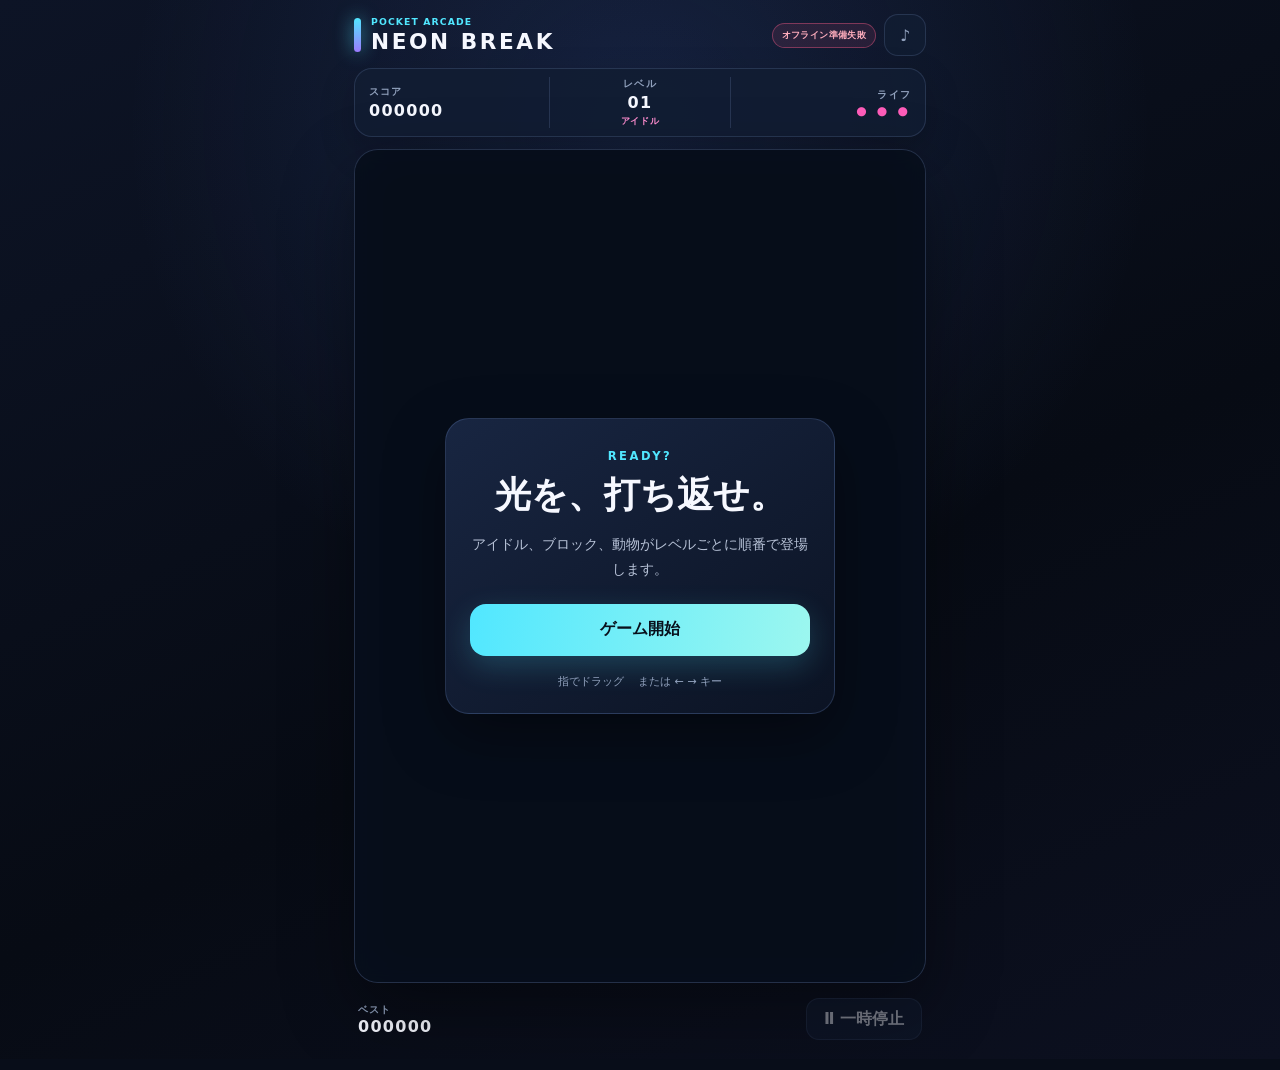
<file: index.html>
<!doctype html>
<html lang="ja">
<head>
  <meta charset="utf-8">
  <meta name="viewport" content="width=device-width, initial-scale=1, viewport-fit=cover">
  <meta name="theme-color" content="#10182b">
  <meta name="description" content="指一本で遊べる、オフライン対応のスマホ向けブロック崩し。">
  <meta name="apple-mobile-web-app-capable" content="yes">
  <meta name="apple-mobile-web-app-status-bar-style" content="black-translucent">
  <meta name="apple-mobile-web-app-title" content="NEON BREAK">
  <title>NEON BREAK - ブロック崩し</title>
  <link rel="manifest" href="./manifest.webmanifest">
  <link rel="icon" href="./icons/icon.svg" type="image/svg+xml">
  <link rel="apple-touch-icon" href="./icons/icon-maskable.svg">
  <link rel="stylesheet" href="./styles.css">
</head>
<body>
  <main class="app-shell">
    <header class="topbar">
      <div class="brand" aria-label="NEON BREAK ブロック崩し">
        <span class="brand-mark" aria-hidden="true"></span>
        <div>
          <p class="eyebrow">POCKET ARCADE</p>
          <h1>NEON BREAK</h1>
        </div>
      </div>
      <div class="topbar-actions">
        <p id="connectionStatus" class="connection-status" role="status" aria-live="polite">確認中</p>
        <button id="soundButton" class="icon-button" type="button" aria-pressed="false" aria-label="サウンドをオンにする">
          <span aria-hidden="true">♪</span>
        </button>
      </div>
    </header>

    <section class="scoreboard" aria-label="ゲーム情報">
      <div class="stat">
        <span class="stat-label">スコア</span>
        <strong id="scoreValue">000000</strong>
      </div>
      <div class="stat stat-center">
        <span class="stat-label">レベル</span>
        <strong id="levelValue">01</strong>
        <span id="brickTypeValue" class="brick-type" data-type="idol">アイドル</span>
      </div>
      <div class="stat stat-right">
        <span class="stat-label">ライフ</span>
        <strong id="livesValue" aria-label="3">● ● ●</strong>
      </div>
    </section>

    <section class="game-frame" aria-label="ゲーム画面">
      <canvas id="gameCanvas" width="720" height="1080" aria-label="ブロック崩しゲーム。左右に操作してボールを打ち返します。" tabindex="0"></canvas>

      <div id="startOverlay" class="overlay">
        <div class="overlay-card">
          <p class="kicker">READY?</p>
          <h2>光を、打ち返せ。</h2>
          <p>アイドル、ブロック、動物がレベルごとに順番で登場します。</p>
          <button id="startButton" class="primary-button" type="button">ゲーム開始</button>
          <p class="controls-hint"><span>指でドラッグ</span><span>または ← → キー</span></p>
        </div>
      </div>

      <div id="pauseOverlay" class="overlay hidden">
        <div class="overlay-card compact">
          <p class="kicker">PAUSED</p>
          <h2>一時停止中</h2>
          <button id="resumeButton" class="primary-button" type="button">ゲームに戻る</button>
        </div>
      </div>

      <div id="resultOverlay" class="overlay hidden">
        <div class="overlay-card">
          <p id="resultKicker" class="kicker">GAME OVER</p>
          <h2 id="resultTitle">もう一度、挑戦。</h2>
          <div class="result-score">
            <span>今回のスコア</span>
            <strong id="finalScore">000000</strong>
          </div>
          <p id="highScoreNote" class="high-score-note">ベストスコア 000000</p>
          <button id="retryButton" class="primary-button" type="button">再挑戦</button>
        </div>
      </div>
    </section>

    <footer class="bottom-panel">
      <div>
        <span class="stat-label">ベスト</span>
        <strong id="highScoreValue">000000</strong>
      </div>
      <button id="pauseButton" class="secondary-button" type="button" disabled>
        <span aria-hidden="true">Ⅱ</span>
        一時停止
      </button>
    </footer>

    <p id="liveStatus" class="sr-only" role="status" aria-live="polite"></p>
    <noscript>このゲームを遊ぶにはJavaScriptを有効にしてください。</noscript>
  </main>
  <script src="./game.js" defer></script>
</body>
</html>
</file>
<file: styles.css>
:root {
  color-scheme: dark;
  --bg: #080d19;
  --panel: rgba(18, 29, 51, 0.88);
  --panel-line: rgba(139, 168, 218, 0.18);
  --text: #f6f8ff;
  --muted: #91a1bd;
  --cyan: #51e7ff;
  --violet: #9b7bff;
  --pink: #ff5dba;
  --safe-bottom: max(16px, env(safe-area-inset-bottom));
  font-family: Inter, "Hiragino Sans", "Yu Gothic UI", Meiryo, system-ui, sans-serif;
}

* {
  box-sizing: border-box;
}

html,
body {
  min-height: 100%;
  margin: 0;
  overscroll-behavior: none;
  background: var(--bg);
}

body {
  min-height: 100dvh;
  color: var(--text);
  background:
    radial-gradient(circle at 50% 12%, rgba(67, 104, 194, 0.2), transparent 32rem),
    linear-gradient(155deg, #0d1426 0%, #070b14 58%, #0c1020 100%);
  -webkit-tap-highlight-color: transparent;
}

button {
  font: inherit;
}

.app-shell {
  width: min(100%, 620px);
  min-height: 100dvh;
  margin: 0 auto;
  padding: max(14px, env(safe-area-inset-top)) 16px var(--safe-bottom);
  display: grid;
  grid-template-rows: auto auto minmax(0, 1fr) auto;
  gap: 12px;
}

.topbar,
.scoreboard,
.bottom-panel {
  display: flex;
  align-items: center;
}

.topbar {
  justify-content: space-between;
}

.topbar-actions {
  display: flex;
  align-items: center;
  gap: 8px;
}

.connection-status {
  margin: 0;
  padding: 5px 9px;
  border: 1px solid rgba(81, 231, 255, 0.3);
  border-radius: 999px;
  color: var(--cyan);
  background: rgba(81, 231, 255, 0.08);
  font-size: 0.58rem;
  font-weight: 800;
  letter-spacing: 0.04em;
  white-space: nowrap;
}

.connection-status[data-state="offline"],
.connection-status[data-state="error"] {
  color: #ffadbd;
  border-color: rgba(255, 93, 139, 0.4);
  background: rgba(255, 93, 139, 0.1);
}

.connection-status[data-state="updating"] {
  color: #ffe08a;
  border-color: rgba(255, 224, 138, 0.4);
  background: rgba(255, 224, 138, 0.08);
}

.brand {
  display: flex;
  align-items: center;
  gap: 10px;
}

.brand-mark {
  width: 7px;
  height: 34px;
  border-radius: 999px;
  background: linear-gradient(var(--cyan), var(--violet));
  box-shadow: 0 0 18px rgba(81, 231, 255, 0.65);
}

.eyebrow,
.brand h1,
.stat-label {
  margin: 0;
  letter-spacing: 0.12em;
}

.eyebrow {
  color: var(--cyan);
  font-size: 0.58rem;
  font-weight: 800;
}

.brand h1 {
  margin-top: 2px;
  font-size: clamp(1.05rem, 5vw, 1.35rem);
  font-weight: 900;
}

.icon-button {
  width: 42px;
  height: 42px;
  border: 1px solid var(--panel-line);
  border-radius: 14px;
  color: var(--muted);
  background: var(--panel);
  cursor: pointer;
}

.icon-button[aria-pressed="true"] {
  color: var(--cyan);
  border-color: rgba(81, 231, 255, 0.45);
}

.scoreboard {
  min-height: 58px;
  padding: 8px 14px;
  border: 1px solid var(--panel-line);
  border-radius: 18px;
  background: var(--panel);
  box-shadow: 0 14px 36px rgba(0, 0, 0, 0.2);
}

.stat {
  flex: 1;
  display: flex;
  flex-direction: column;
  gap: 2px;
}

.stat-center {
  align-items: center;
  border-inline: 1px solid var(--panel-line);
}

.stat-right {
  align-items: flex-end;
}

.stat-label {
  color: var(--muted);
  font-size: 0.62rem;
  font-weight: 700;
}

.stat strong,
.bottom-panel strong {
  font-variant-numeric: tabular-nums;
  letter-spacing: 0.08em;
}

.brick-type {
  margin-top: 1px;
  color: var(--cyan);
  font-size: 0.58rem;
  font-weight: 800;
  letter-spacing: 0.06em;
}

.brick-type[data-type="animal"] {
  color: #ffd37a;
}

.brick-type[data-type="idol"] {
  color: #ff8dd0;
}

#livesValue {
  color: var(--pink);
  font-size: 0.75rem;
  letter-spacing: 0.25em;
}

.game-frame {
  position: relative;
  min-height: 340px;
  overflow: hidden;
  border: 1px solid rgba(126, 158, 214, 0.22);
  border-radius: 24px;
  background: #0a1120;
  box-shadow: 0 26px 70px rgba(0, 0, 0, 0.38), inset 0 0 50px rgba(63, 109, 198, 0.07);
}

.game-frame::after {
  content: "";
  position: absolute;
  inset: 0;
  pointer-events: none;
  background: linear-gradient(rgba(255, 255, 255, 0.018) 50%, transparent 50%);
  background-size: 100% 4px;
  mix-blend-mode: overlay;
}

canvas {
  display: block;
  width: 100%;
  height: 100%;
  touch-action: none;
  outline: none;
}

canvas:focus-visible {
  box-shadow: inset 0 0 0 3px var(--cyan);
}

.overlay {
  position: absolute;
  z-index: 2;
  inset: 0;
  display: grid;
  place-items: center;
  padding: 22px;
  background: rgba(6, 11, 22, 0.64);
  backdrop-filter: blur(8px);
  transition: opacity 180ms ease;
}

.overlay.hidden {
  visibility: hidden;
  opacity: 0;
  pointer-events: none;
}

.overlay-card {
  width: min(100%, 390px);
  padding: 30px 24px 24px;
  text-align: center;
  border: 1px solid rgba(129, 166, 230, 0.2);
  border-radius: 24px;
  background: linear-gradient(145deg, rgba(25, 39, 68, 0.96), rgba(12, 20, 37, 0.96));
  box-shadow: 0 22px 60px rgba(0, 0, 0, 0.4);
}

.overlay-card.compact {
  padding-bottom: 28px;
}

.kicker {
  margin: 0 0 8px;
  color: var(--cyan);
  font-size: 0.72rem;
  font-weight: 900;
  letter-spacing: 0.22em;
}

.overlay h2 {
  margin: 0 0 12px;
  font-size: clamp(1.6rem, 7vw, 2.25rem);
}

.overlay-card > p:not(.kicker, .controls-hint, .high-score-note) {
  margin: 0 auto 22px;
  max-width: 28em;
  color: #b7c2d7;
  font-size: 0.88rem;
  line-height: 1.75;
}

.primary-button,
.secondary-button {
  border: 0;
  color: #08101b;
  font-weight: 900;
  cursor: pointer;
}

.primary-button {
  width: 100%;
  min-height: 52px;
  padding: 0 24px;
  border-radius: 16px;
  background: linear-gradient(100deg, var(--cyan), #9cf7ef);
  box-shadow: 0 10px 30px rgba(81, 231, 255, 0.2);
}

.primary-button:active,
.secondary-button:active,
.icon-button:active {
  transform: translateY(1px);
}

.primary-button:focus-visible,
.secondary-button:focus-visible,
.icon-button:focus-visible {
  outline: 3px solid #fff;
  outline-offset: 3px;
}

.controls-hint {
  display: flex;
  justify-content: center;
  flex-wrap: wrap;
  gap: 7px 14px;
  margin: 18px 0 0;
  color: var(--muted);
  font-size: 0.7rem;
}

.result-score {
  margin: 20px 0 8px;
  padding: 14px;
  border-radius: 16px;
  background: rgba(7, 13, 25, 0.5);
}

.result-score span {
  display: block;
  color: var(--muted);
  font-size: 0.7rem;
}

.result-score strong {
  display: block;
  margin-top: 4px;
  color: var(--cyan);
  font-size: 1.8rem;
  letter-spacing: 0.1em;
}

.high-score-note {
  margin: 0 0 18px;
  color: #d4dbec;
  font-size: 0.78rem;
}

.bottom-panel {
  justify-content: space-between;
  min-height: 48px;
  padding: 0 4px;
}

.bottom-panel > div {
  display: flex;
  flex-direction: column;
}

.secondary-button {
  min-height: 42px;
  padding: 0 17px;
  border: 1px solid var(--panel-line);
  border-radius: 13px;
  color: var(--text);
  background: var(--panel);
}

.secondary-button:disabled {
  opacity: 0.4;
  cursor: default;
}

.sr-only {
  position: absolute;
  width: 1px;
  height: 1px;
  padding: 0;
  margin: -1px;
  overflow: hidden;
  clip: rect(0, 0, 0, 0);
  white-space: nowrap;
  border: 0;
}

@media (min-width: 700px) {
  .app-shell {
    min-height: min(100dvh, 940px);
    padding-inline: 24px;
  }
}

@media (max-height: 650px) and (orientation: landscape) {
  .app-shell {
    width: min(100%, 980px);
    grid-template-columns: minmax(340px, 1fr) 190px;
    grid-template-rows: auto 1fr auto;
  }

  .topbar {
    grid-column: 1 / -1;
  }

  .scoreboard {
    grid-column: 2;
    grid-row: 2;
    align-self: start;
    flex-direction: column;
    gap: 14px;
    padding: 18px;
  }

  .stat,
  .stat-center,
  .stat-right {
    width: 100%;
    align-items: flex-start;
    border: 0;
  }

  .game-frame {
    grid-column: 1;
    grid-row: 2 / 4;
  }

  .bottom-panel {
    grid-column: 2;
    grid-row: 3;
  }
}

@media (prefers-reduced-motion: reduce) {
  *,
  *::before,
  *::after {
    scroll-behavior: auto !important;
    transition-duration: 0.01ms !important;
    animation-duration: 0.01ms !important;
    animation-iteration-count: 1 !important;
  }
}
</file>
